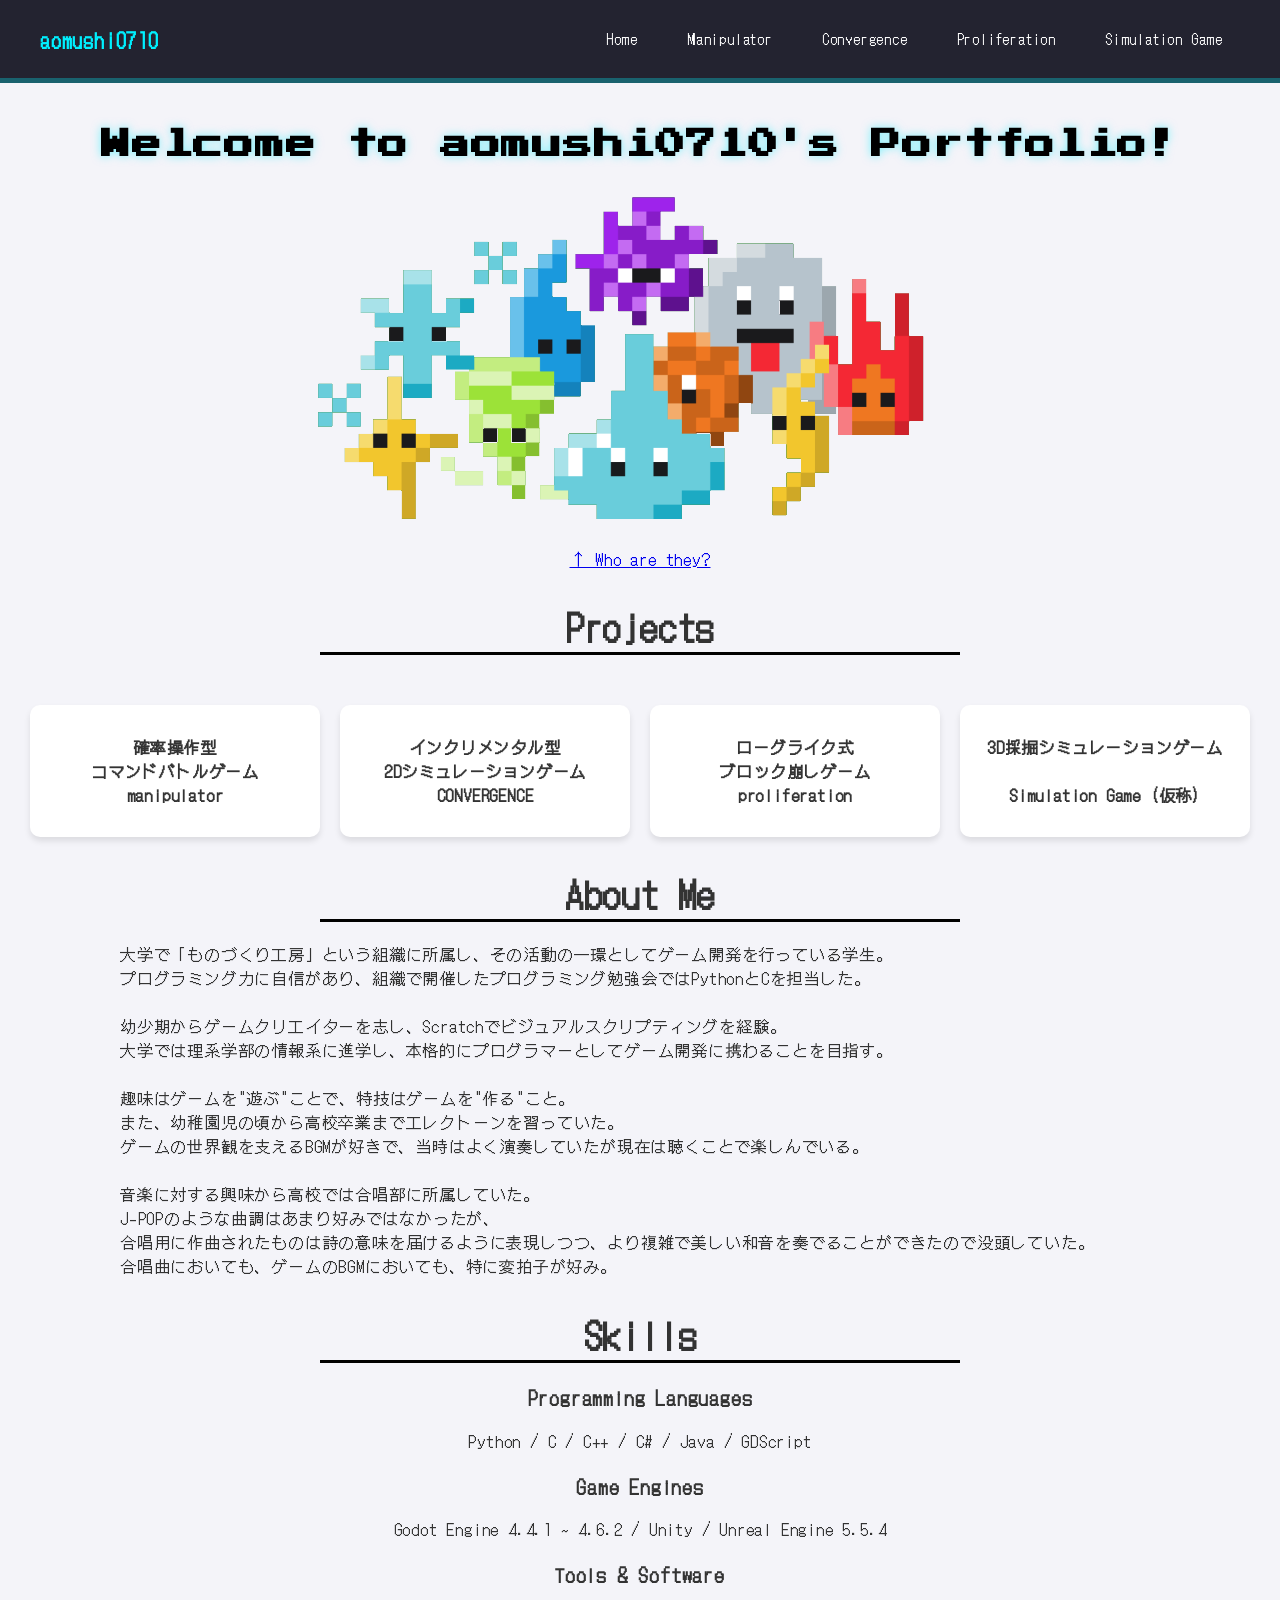
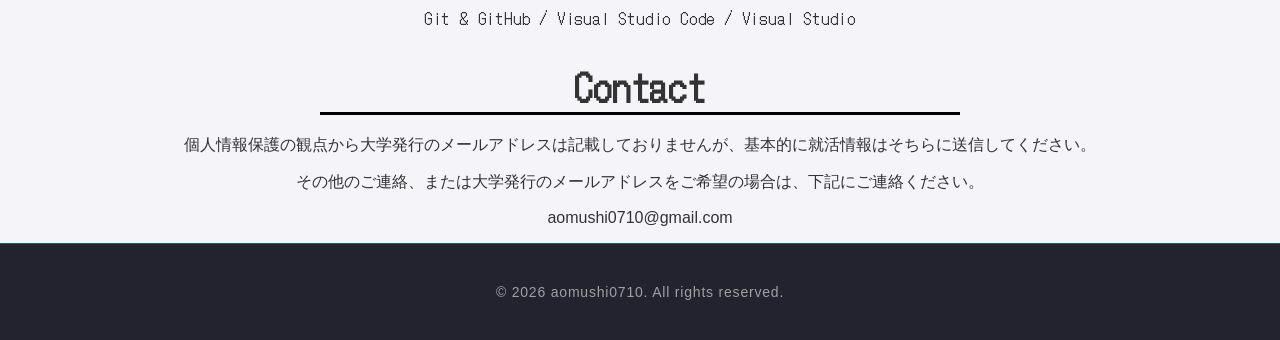
<file: index.html>
<!DOCTYPE html>
<html lang="ja">
<head>
    <meta charset="UTF-8">
    <meta name="viewport" content="width=device-width, initial-scale=1.0">
    <title>aomushi0710's Portfolio</title>

    <!-- font -->
    <link rel="preconnect" href="https://fonts.googleapis.com">
    <link rel="preconnect" href="https://fonts.gstatic.com" crossorigin>
    <link href="https://fonts.googleapis.com/css2?family=DotGothic16&family=Roboto:ital,wght@0,100..900;1,100..900&display=swap" rel="stylesheet">

    <link rel="stylesheet" href="style.css">
</head>

<header class="site-header">
    <div class="logo">aomushi0710</div>
    
    <nav class="header-nav">
        <a href="/" class="nav-btn">Home</a>
        <a href="manipulator/" class="nav-btn">Manipulator</a>
        <a href="convergence/" class="nav-btn">Convergence</a>
        <a href="proliferation/" class="nav-btn">Proliferation</a>
        <a href="simulation_game/" class="nav-btn">Simulation Game</a>
    </nav>
</header>

<body class="top-page">
    <div class="top-header">
        <h1>Welcome to aomushi0710's Portfolio!</h1>
        <img width="700" src="image/characters.png" alt="manipulatorに登場するキャラクターたち"><br>
        <a href="manipulator/">↑ Who are they?</a>
    </div>
    
    <h2>Projects</h2>
    <div class="project-links">
        <a href="manipulator/" class="card">確率操作型<br>コマンドバトルゲーム<br>manipulator</a>
        <a href="convergence/" class="card">インクリメンタル型<br>2Dシミュレーションゲーム<br>CONVERGENCE</a>
        <a href="proliferation/" class="card">ローグライク式<br>ブロック崩しゲーム<br>proliferation</a>
        <a href="simulation_game/" class="card">3D採掘シミュレーションゲーム<br><br>Simulation Game (仮称)</a>
    </div>


    <h2>About Me</h2>
    <div class="about-me">
        <p>
            大学で「ものづくり工房」という組織に所属し、その活動の一環としてゲーム開発を行っている学生。<br>
            プログラミング力に自信があり、組織で開催したプログラミング勉強会ではPythonとCを担当した。<br>
            <br>
            幼少期からゲームクリエイターを志し、Scratchでビジュアルスクリプティングを経験。<br>
            大学では理系学部の情報系に進学し、本格的にプログラマーとしてゲーム開発に携わることを目指す。<br>
            <br>
            趣味はゲームを"遊ぶ"ことで、特技はゲームを"作る"こと。<br>
            また、幼稚園児の頃から高校卒業までエレクトーンを習っていた。<br>
            ゲームの世界観を支えるBGMが好きで、当時はよく演奏していたが現在は聴くことで楽しんでいる。<br>
            <br>
            音楽に対する興味から高校では合唱部に所属していた。<br>
            J-POPのような曲調はあまり好みではなかったが、<br>
            合唱用に作曲されたものは詩の意味を届けるように表現しつつ、より複雑で美しい和音を奏でることができたので没頭していた。<br>
            合唱曲においても、ゲームのBGMにおいても、特に変拍子が好み。
        </p>
    </div>

    <h2>Skills</h2>
    <div class="skills">
        <div class="skill-category">
            <h3>Programming Languages</h3>
            Python / C / C++ / C# / Java / GDScript
        </div>

        <div class="skill-category">
            <h3>Game Engines</h3>
            Godot Engine 4.4.1 ~ 4.6.2 / Unity / Unreal Engine 5.5.4
        </div>

        <div class="skill-category">
            <h3>Tools & Software</h3>
            Git & GitHub / Visual Studio Code / Visual Studio
        </div>
    </div>

    <h2>Contact</h2>
    <div class="contact">
        <p>個人情報保護の観点から大学発行のメールアドレスは記載しておりませんが、基本的に就活情報はそちらに送信してください。</p>
        <p>その他のご連絡、または大学発行のメールアドレスをご希望の場合は、下記にご連絡ください。</p>
        <p>aomushi0710@gmail.com</p>
    </div>
</body>

<footer class="site-footer">
    <div class="footer-content">
        <p>&copy; 2026 aomushi0710. All rights reserved.</p>
    </div>
</footer>

</html>
</file>
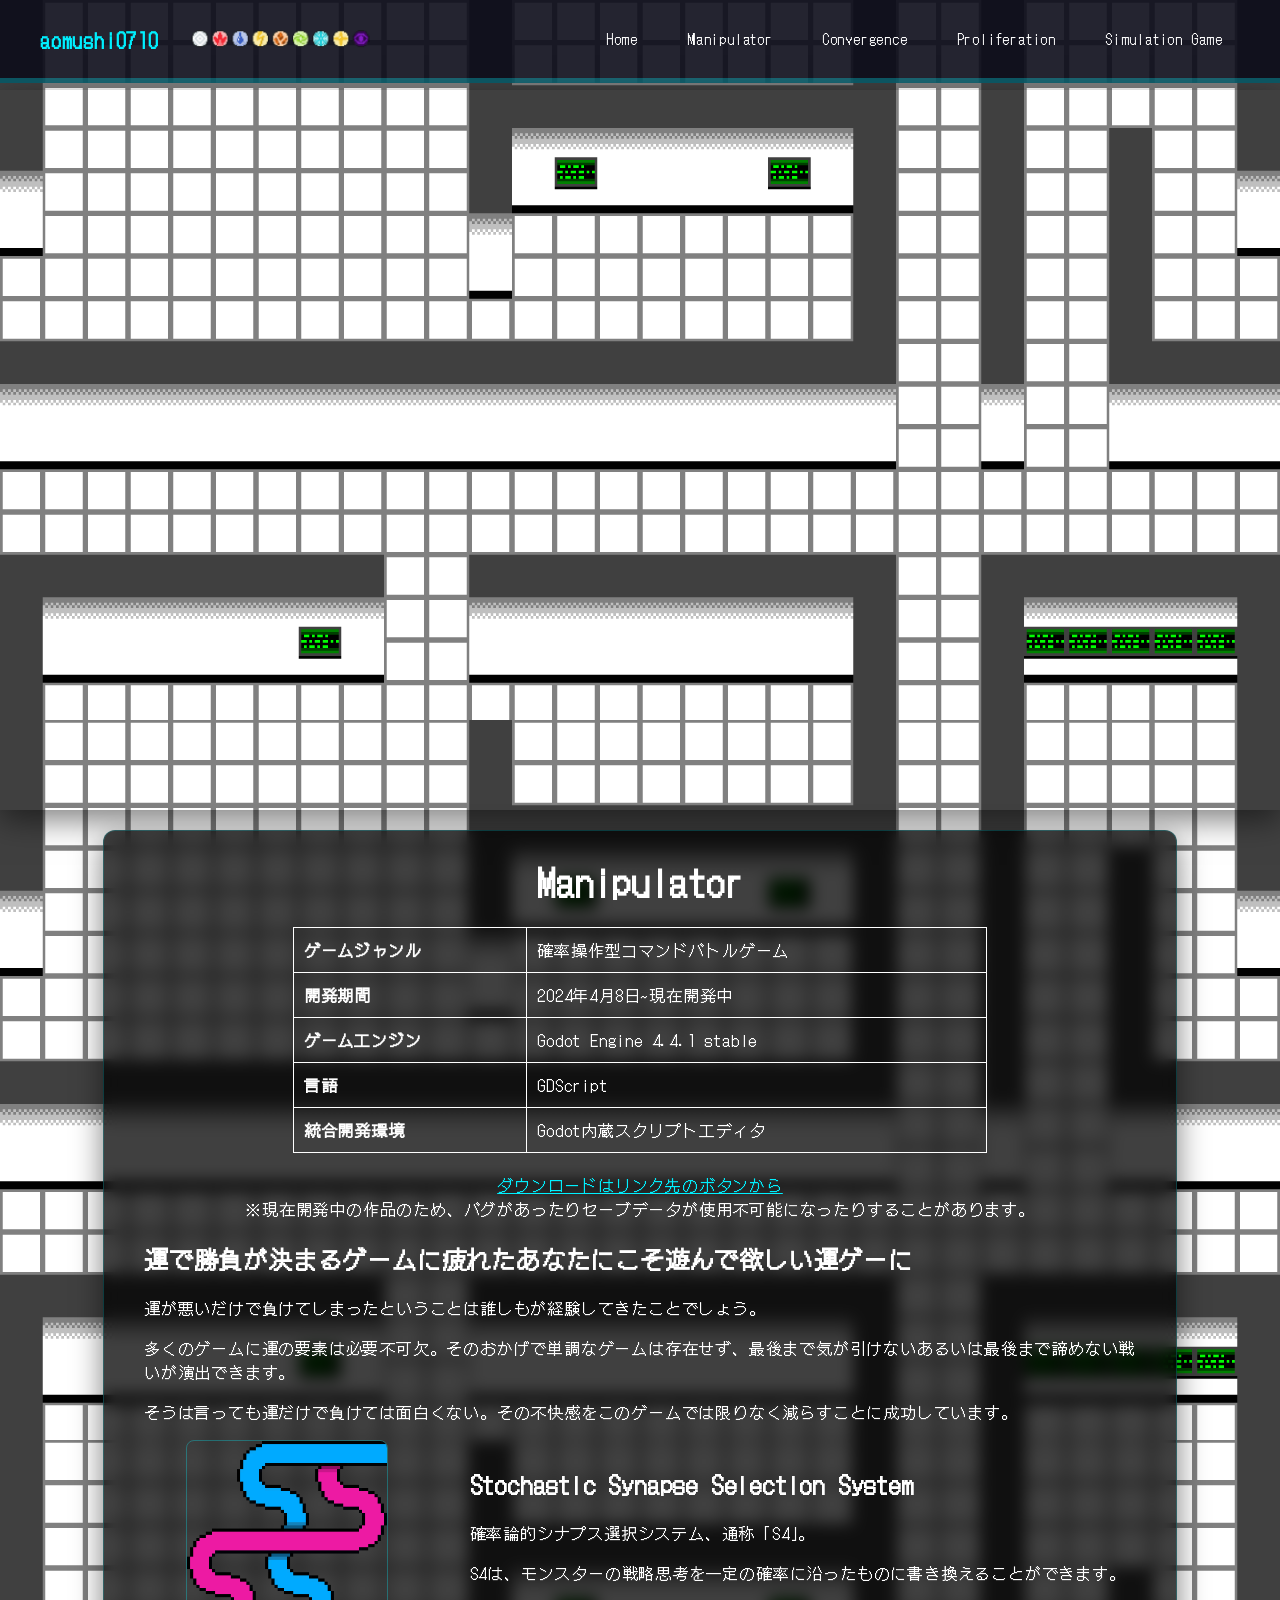
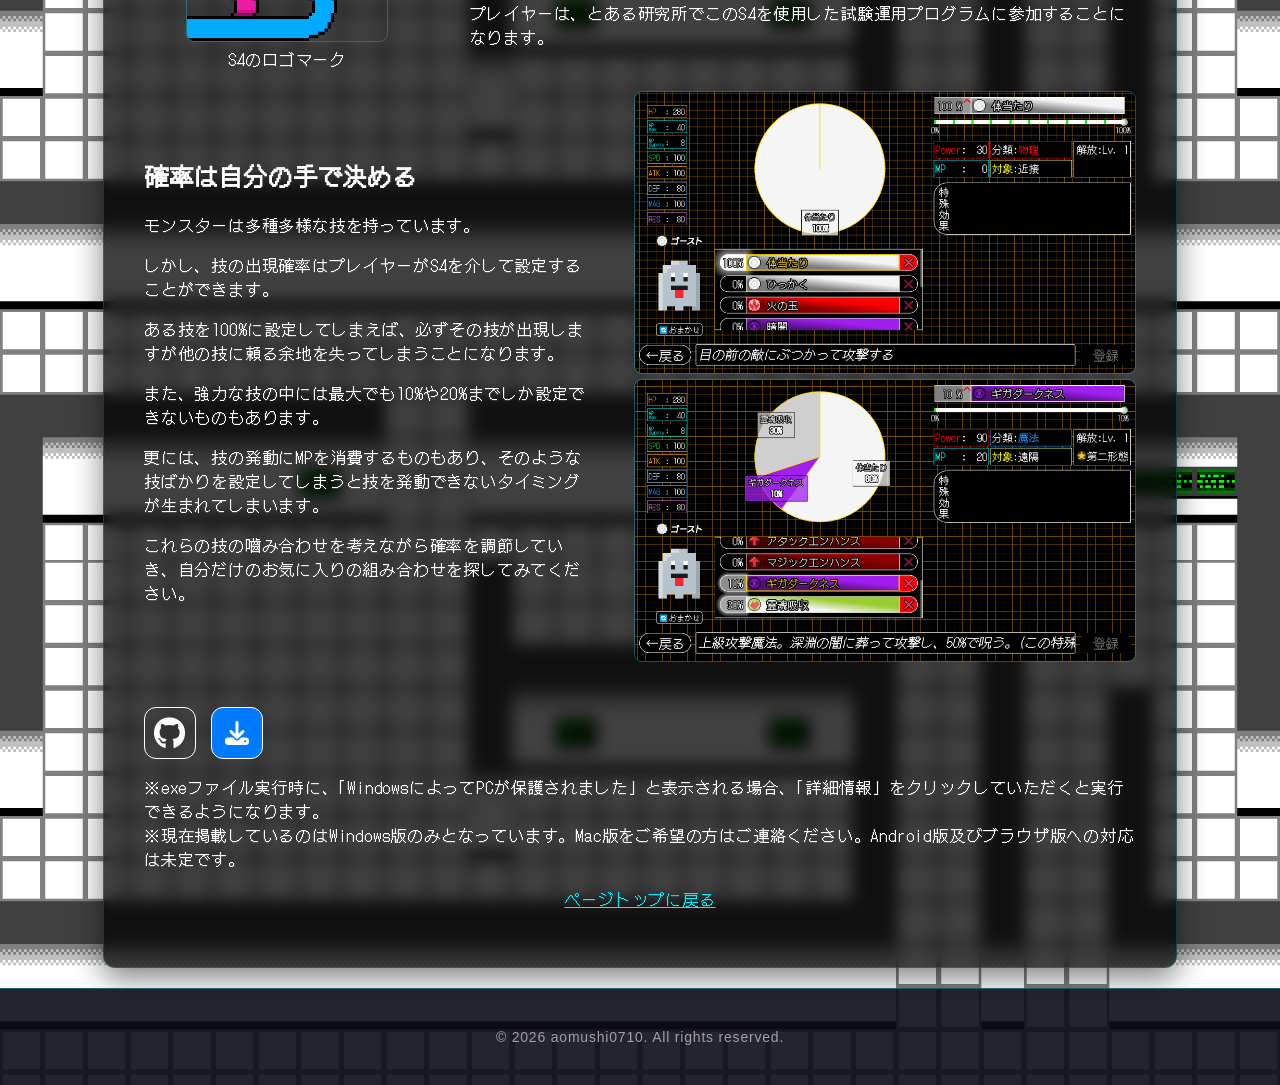
<file: manipulator/index.html>
<!DOCTYPE html>
<html lang="ja">
<head>
    <meta charset="UTF-8">
    <meta name="viewport" content="width=device-width, initial-scale=1.0">
    <title>aomushi0710's Portfolio - Manipulator</title>

    <!-- font -->
    <link rel="preconnect" href="https://fonts.googleapis.com">
    <link rel="preconnect" href="https://fonts.gstatic.com" crossorigin>
    <link href="https://fonts.googleapis.com/css2?family=DotGothic16&family=Roboto:ital,wght@0,100..900;1,100..900&display=swap" rel="stylesheet">

    <!-- icon -->
    <link rel="stylesheet" href="https://cdnjs.cloudflare.com/ajax/libs/font-awesome/6.5.1/css/all.min.css">

    <link rel="stylesheet" href="../style.css">
</head>

<body class="game-page bg-manipulator">
    <header class="site-header">
        <div class="logo">
            aomushi0710　
            <img width="180" src="../image/elements.png" alt="キャラクターたちが持つ属性のアイコン">
        </div>
        
        <nav class="header-nav">
            <a href="/" class="nav-btn">Home</a>
            <a href="/manipulator/" class="nav-btn">Manipulator</a>
            <a href="/convergence/" class="nav-btn">Convergence</a>
            <a href="/proliferation/" class="nav-btn">Proliferation</a>
            <a href="/simulation_game/" class="nav-btn">Simulation Game</a>
        </nav>
    </header>

    <div id="video-scroll-area" class="video-scroll-area">
        <div class="hero-media-container">
            <div class="media-wrapper" id="mediaWrapper">
                <iframe
                    width="560"
                    height="315"
                    src="https://www.youtube.com/embed/jXETcprABSE?si=YLvtNsN0XtcStTHt?autoplay=1&mute=1&playsinline=1"
                    title="YouTube video player"
                    frameborder="0"
                    allow="accelerometer; autoplay; clipboard-write; encrypted-media; gyroscope; picture-in-picture; web-share"
                    referrerpolicy="strict-origin-when-cross-origin"
                    allowfullscreen>
                </iframe>
            </div>
        </div>
    </div>
    

    <div class="content-section">
        <div class="glass-panel">
            <h1>Manipulator</h1>
            <table class="table">
                <tbody>
                    <tr>
                        <th>ゲームジャンル</th>
                        <td>確率操作型コマンドバトルゲーム</td>
                    </tr>
                    <tr>
                        <th>開発期間</th>
                        <td>2024年4月8日~現在開発中</td>
                    </tr>
                    <tr>
                        <th>ゲームエンジン</th>
                        <td>Godot Engine 4.4.1 stable</td>
                    </tr>
                    <tr>
                        <th>言語</th>
                        <td>GDScript</td>
                    </tr>
                    <tr>
                        <th>統合開発環境</th>
                        <td>Godot内蔵スクリプトエディタ</td>
                    </tr>
                </tbody>
            </table>

            <p class="text-center">
                <a class="text-center" href="#action-buttons">ダウンロードはリンク先のボタンから</a><br>
                ※現在開発中の作品のため、バグがあったりセーブデータが使用不可能になったりすることがあります。
            </p>

            <h2>運で勝負が決まるゲームに疲れたあなたにこそ遊んで欲しい運ゲーに</h2>
            <p>運が悪いだけで負けてしまったということは誰しもが経験してきたことでしょう。</p>
            <p>多くのゲームに運の要素は必要不可欠。そのおかげで単調なゲームは存在せず、最後まで気が引けないあるいは最後まで諦めない戦いが演出できます。</p>
            <p>そうは言っても運だけで負けては面白くない。その不快感をこのゲームでは限りなく減らすことに成功しています。</p>

            <div class="description" style="--img-ratio: 3; --text-ratio: 7;">
                <div class="description-text">
                    <h2>Stochastic Synapse Selection System</h2>
                    <p>確率論的シナプス選択システム、通称「S4」。</p>
                    <p>S4は、モンスターの戦略思考を一定の確率に沿ったものに書き換えることができます。</p>
                    <p>プレイヤーは、とある研究所でこのS4を使用した試験運用プログラムに参加することになります。</p>
                </div>
                <div class="description-image">
                    <img width="200" height="100" src="../image/S4_logo.PNG" alt="S4のロゴマーク"><br>
                    S4のロゴマーク
                </div>
            </div>

            <div class="description" style="--img-ratio: 5; --text-ratio: 5;">
                <div class="description-text">
                    <h2>確率は自分の手で決める</h2>
                    <p>モンスターは多種多様な技を持っています。</p>
                    <p>しかし、技の出現確率はプレイヤーがS4を介して設定することができます。</p>
                    <p>ある技を100%に設定してしまえば、必ずその技が出現しますが他の技に頼る余地を失ってしまうことになります。</p>
                    <p>また、強力な技の中には最大でも10%や20%までしか設定できないものもあります。</p>
                    <p>更には、技の発動にMPを消費するものもあり、そのような技ばかりを設定してしまうと技を発動できないタイミングが生まれてしまいます。</p>
                    <p>これらの技の嚙み合わせを考えながら確率を調節していき、自分だけのお気に入りの組み合わせを探してみてください。</p>
                </div>
                <div class="description-image">
                    <img width="500" height="100" src="../image/manipulator_select_1.png" alt=""><br>
                    <img width="500" height="100" src="../image/manipulator_select_2.png" alt=""><br>
                </div>
            </div>

            <div id="action-buttons" class="action-buttons">
                <a href="https://github.com/aomushi0710/battle_game" target="_blank" class="btn btn-github" aria-label="GitHub">
                    <i class="fab fa-github"></i>
                </a>
                <a href="../games/manipulator/manipulator_win_βver.5.0.4.zip" download class="btn btn-download">
                    <i class="fas fa-download"></i>
                </a>
            </div>

            <p>
                ※exeファイル実行時に、「WindowsによってPCが保護されました」と表示される場合、「詳細情報」をクリックしていただくと実行できるようになります。<br>
                ※現在掲載しているのはWindows版のみとなっています。Mac版をご希望の方はご連絡ください。Android版及びブラウザ版への対応は未定です。
            </p>

            <p class="text-center">
                <a href="#video-scroll-area">ページトップに戻る</a>
            </p>
        </div>
    </div>

    <footer class="site-footer">
        <div class="footer-content">
            <p>&copy; 2026 aomushi0710. All rights reserved.</p>
        </div>
    </footer>

    <script src="../script.js"></script>
</body>
</html>
</file>
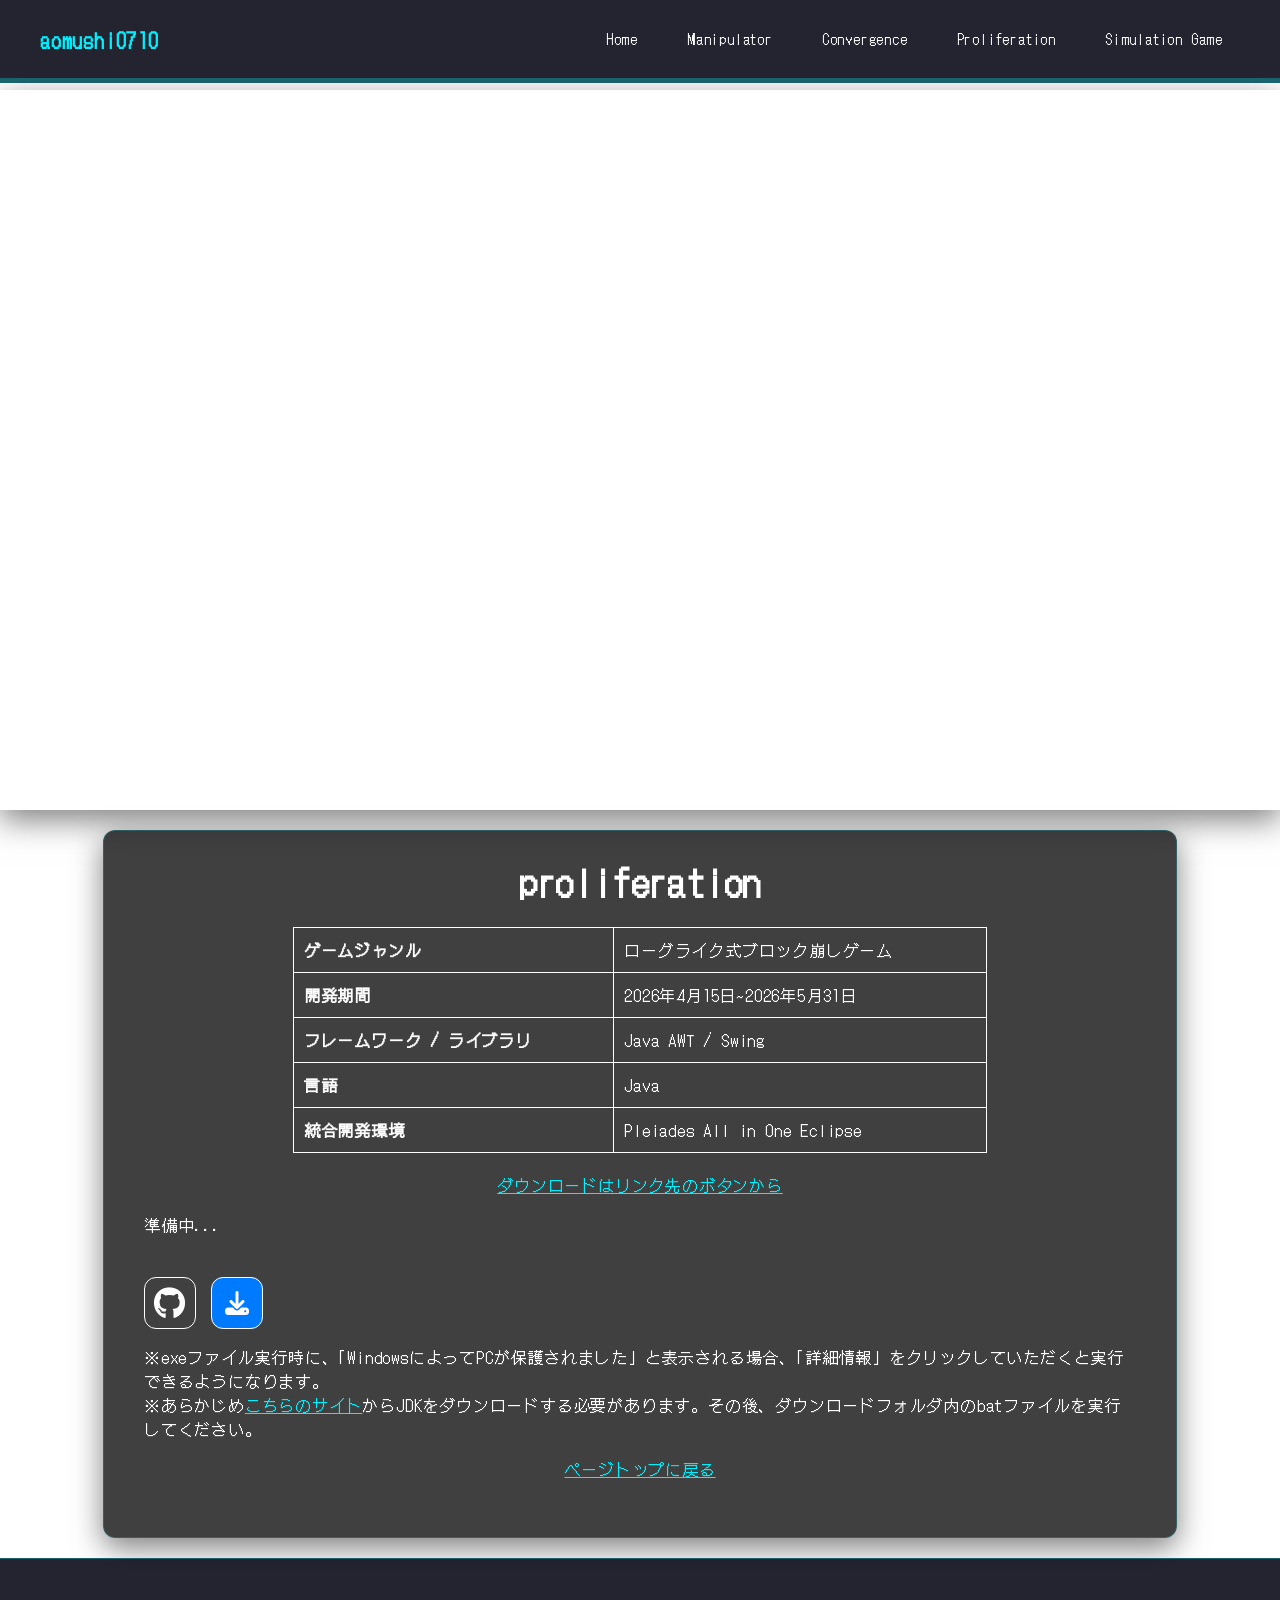
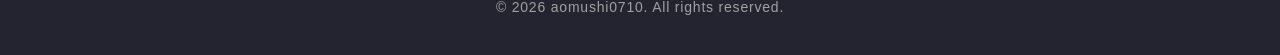
<file: proliferation/index.html>
<!DOCTYPE html>
<html lang="ja">
<head>
    <meta charset="UTF-8">
    <meta name="viewport" content="width=device-width, initial-scale=1.0">
    <title>aomushi0710's Portfolio - Proliferation</title>

    <!-- font -->
    <link rel="preconnect" href="https://fonts.googleapis.com">
    <link rel="preconnect" href="https://fonts.gstatic.com" crossorigin>
    <link href="https://fonts.googleapis.com/css2?family=DotGothic16&family=Roboto:ital,wght@0,100..900;1,100..900&display=swap" rel="stylesheet">

    <!-- icon -->
    <link rel="stylesheet" href="https://cdnjs.cloudflare.com/ajax/libs/font-awesome/6.5.1/css/all.min.css">

    <link rel="stylesheet" href="../style.css">
</head>

<header class="site-header">
    <div class="logo">
        aomushi0710　
    </div>
    
    <nav class="header-nav">
        <a href="/" class="nav-btn">Home</a>
        <a href="/manipulator/" class="nav-btn">Manipulator</a>
        <a href="/convergence/" class="nav-btn">Convergence</a>
        <a href="/proliferation/" class="nav-btn">Proliferation</a>
        <a href="/simulation_game/" class="nav-btn">Simulation Game</a>
    </nav>
</header>

<body class="game-page bg-proliferation">

    <div id="video-scroll-area" class="video-scroll-area">
        <div class="hero-media-container">
            <div class="media-wrapper" id="mediaWrapper">
                <iframe
                    width="560"
                    height="315"
                    src="https://www.youtube.com/embed/wTo1780SbaM?si=ggTfzdoMJUnDJd14?autoplay=1&mute=1&playsinline=1"
                    title="YouTube video player"
                    frameborder="0"
                    allow="accelerometer; autoplay; clipboard-write; encrypted-media; gyroscope; picture-in-picture; web-share"
                    referrerpolicy="strict-origin-when-cross-origin"
                    allowfullscreen>
                </iframe>
            </div>
        </div>
    </div>
    

    <div class="content-section">
        <div class="glass-panel">
            <h1>proliferation</h1>
            <table class="table">
                <tbody>
                    <tr>
                        <th>ゲームジャンル</th>
                        <td>ローグライク式ブロック崩しゲーム</td>
                    </tr>
                    <tr>
                        <th>開発期間</th>
                        <td>2026年4月15日~2026年5月31日</td>
                    </tr>
                    <tr>
                        <th>フレームワーク / ライブラリ</th>
                        <td>Java AWT / Swing</td>
                    </tr>
                    <tr>
                        <th>言語</th>
                        <td>Java</td>
                    </tr>
                    <tr>
                        <th>統合開発環境</th>
                        <td>Pleiades All in One Eclipse</td>
                    </tr>
                </tbody>
            </table>

            <p class="text-center">
                <a class="text-center" href="#action-buttons">ダウンロードはリンク先のボタンから</a>
            </p>

            <p>準備中...</p>

            <div id="action-buttons" class="action-buttons">
                <a href="https://github.com/aomushi0710/proliferation" target="_blank" class="btn btn-github" aria-label="GitHub">
                    <i class="fab fa-github"></i>
                </a>
                <a href="../games/proliferation/proliferation.zip" download class="btn btn-download">
                    <i class="fas fa-download"></i>
                </a>
            </div>

            <p>
                ※exeファイル実行時に、「WindowsによってPCが保護されました」と表示される場合、「詳細情報」をクリックしていただくと実行できるようになります。<br>
                ※あらかじめ<a href="https://adoptium.net/ja/" target="_blank">こちらのサイト</a>からJDKをダウンロードする必要があります。その後、ダウンロードフォルダ内のbatファイルを実行してください。
            </p>
            
            <p class="text-center">
                <a href="#video-scroll-area">ページトップに戻る</a>
            </p>
        </div>
    </div>

    <script src="../script.js"></script>
</body>

<footer class="site-footer">
    <div class="footer-content">
        <p>&copy; 2026 aomushi0710. All rights reserved.</p>
    </div>
</footer>

</html>
</file>
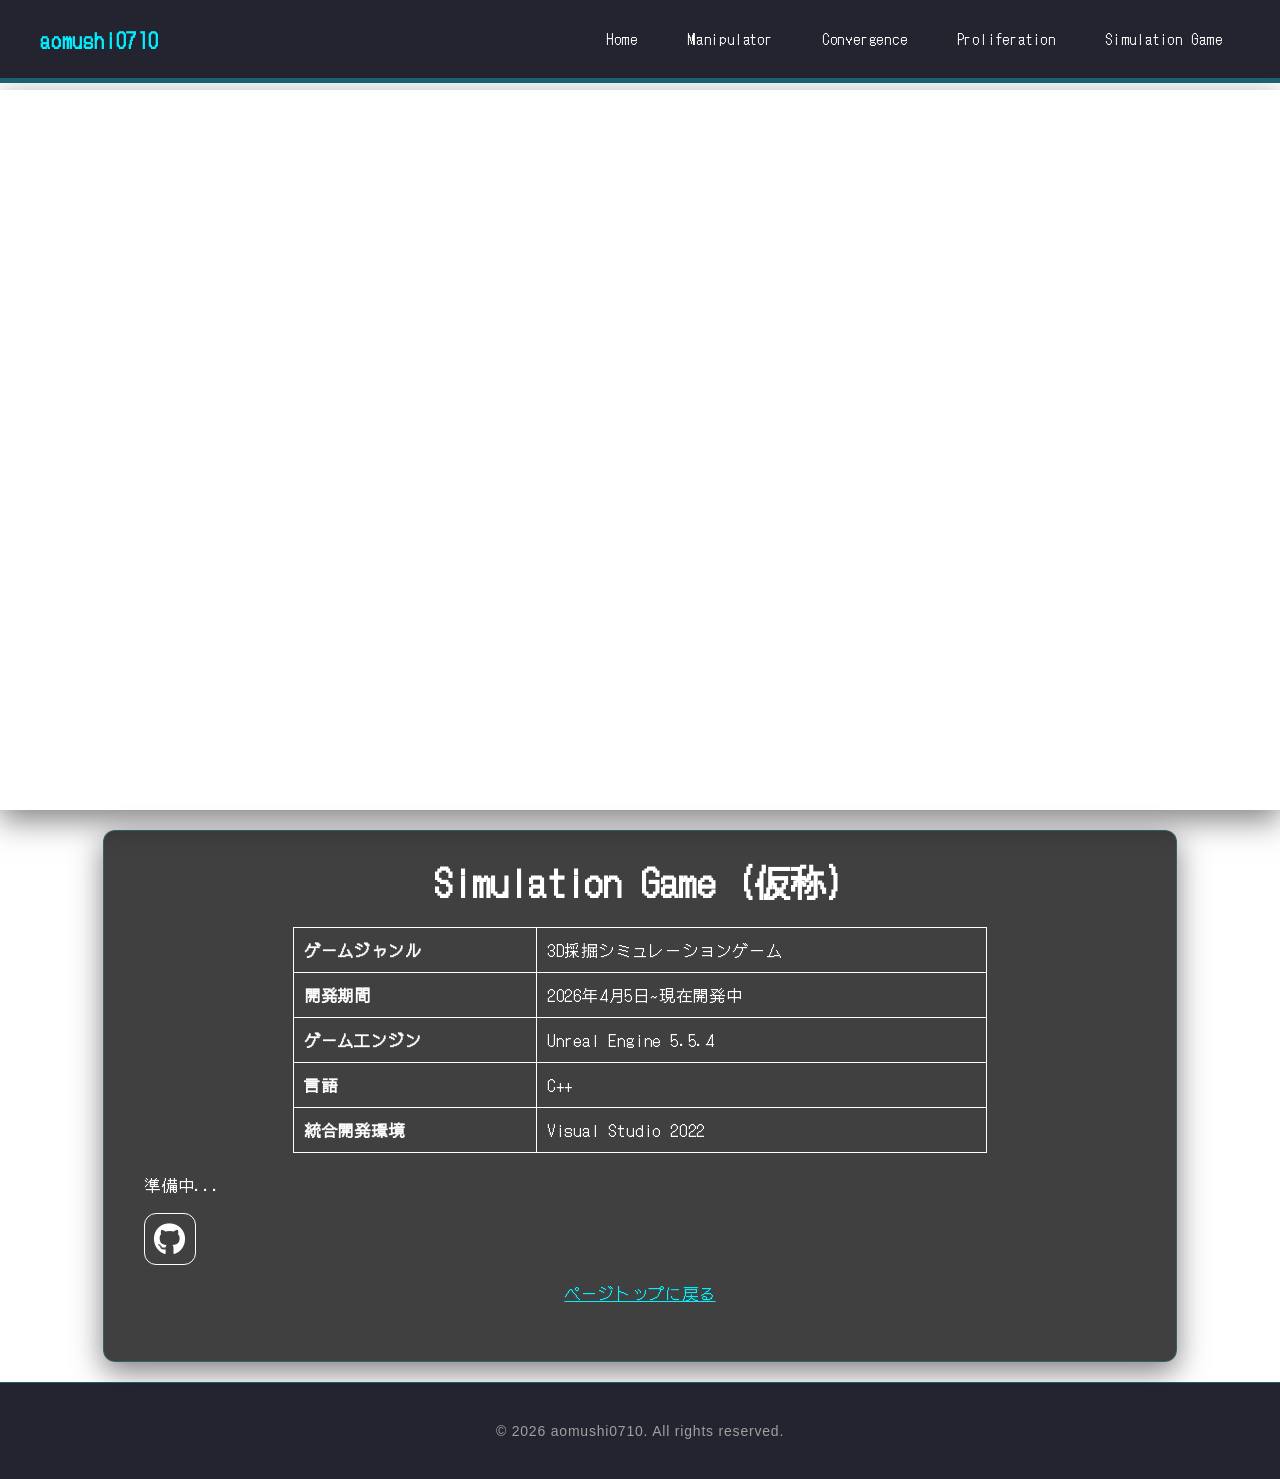
<file: simulation_game/index.html>
<!DOCTYPE html>
<html lang="ja">
<head>
    <meta charset="UTF-8">
    <meta name="viewport" content="width=device-width, initial-scale=1.0">
    <title>aomushi0710's Portfolio - Simulation Game</title>

    <!-- font -->
    <link rel="preconnect" href="https://fonts.googleapis.com">
    <link rel="preconnect" href="https://fonts.gstatic.com" crossorigin>
    <link href="https://fonts.googleapis.com/css2?family=DotGothic16&family=Roboto:ital,wght@0,100..900;1,100..900&display=swap" rel="stylesheet">

    <!-- icon -->
    <link rel="stylesheet" href="https://cdnjs.cloudflare.com/ajax/libs/font-awesome/6.5.1/css/all.min.css">

    <link rel="stylesheet" href="../style.css">
</head>

<header class="site-header">
    <div class="logo">
        aomushi0710　
    </div>
    
    <nav class="header-nav">
        <a href="/" class="nav-btn">Home</a>
        <a href="/manipulator/" class="nav-btn">Manipulator</a>
        <a href="/convergence/" class="nav-btn">Convergence</a>
        <a href="/proliferation/" class="nav-btn">Proliferation</a>
        <a href="/simulation_game/" class="nav-btn">Simulation Game</a>
    </nav>
</header>

<body class="game-page bg-proliferation">

    <div id="video-scroll-area" class="video-scroll-area">
        <div class="hero-media-container">
            <div class="media-wrapper" id="mediaWrapper">
                <iframe
                    width="560"
                    height="315"
                    src="https://www.youtube.com/embed/Oz_pkBa1510?si=FDa6VTC1k6VKZY3h?autoplay=1&mute=1&playsinline=1"
                    title="YouTube video player"
                    frameborder="0"
                    allow="accelerometer; autoplay; clipboard-write; encrypted-media; gyroscope; picture-in-picture; web-share"
                    referrerpolicy="strict-origin-when-cross-origin"
                    allowfullscreen>
                </iframe>
            </div>
        </div>
    </div>
    

    <div class="content-section">
        <div class="glass-panel">
            <h1>Simulation Game (仮称)</h1>
            <table class="table">
                <tbody>
                    <tr>
                        <th>ゲームジャンル</th>
                        <td>3D採掘シミュレーションゲーム</td>
                    </tr>
                    <tr>
                        <th>開発期間</th>
                        <td>2026年4月5日~現在開発中</td>
                    </tr>
                    <tr>
                        <th>ゲームエンジン</th>
                        <td>Unreal Engine 5.5.4</td>
                    </tr>
                    <tr>
                        <th>言語</th>
                        <td>C++</td>
                    </tr>
                    <tr>
                        <th>統合開発環境</th>
                        <td>Visual Studio 2022</td>
                    </tr>
                </tbody>
            </table>

            <p>準備中...</p>

            <div id="action-buttons" class="action_buttons">
                <a href="https://github.com/aomushi0710/simulation_game" target="_blank" class="btn btn-github" aria-label="GitHub">
                    <i class="fab fa-github"></i>
                </a>
            </div>

            <p class="text-center">
                <a href="#video-scroll-area">ページトップに戻る</a>
            </p>
        </div>
    </div>

    <script src="../script.js"></script>
</body>

<footer class="site-footer">
    <div class="footer-content">
        <p>&copy; 2026 aomushi0710. All rights reserved.</p>
    </div>
</footer>

</html>
</file>
<file: style.css>
@font-face {
    font-family: 'PressStart2P';
    src: url('font/PressStart2P.ttf') format('truetype');
    
    font-weight: normal;
    font-style: normal;
}

/* 文字やインライン要素を中央揃えにする汎用クラス */
.text-center {
    text-align: center;
}

/* 全体の基本設定 */
body {
    margin: 0;
    font-family: 'DotGothic16', Arial, sans-serif;
    color: #333;
    letter-spacing: 0.05em;
}

/* ヘッダー全体のスタイリング */
.site-header {
    display: flex;
    justify-content: space-between; /* ロゴとボタン群を左右の端に分ける */
    align-items: center;
    padding: 20px 40px;
    background-color: rgba(13, 13, 26, 0.9); /* サイバー感のある薄い黒 */
    border-bottom: 5px solid rgba(0, 240, 255, 0.3); /* シアンの細い線 */
    
    /* スクロールしてもヘッダーが常に画面の上に張り付くようにする設定 */
    position: fixed;
    top: 0;
    left: 0;
    width: 100%;
    box-sizing: border-box;
    z-index: 10; /* 動画や本文パネル（z-index: 1〜2）よりも確実に手前に出す */
}
.site-header .logo {
    color: #00f0ff;
    font-weight: bold;
    font-size: 20px;
}

.site-footer {
    background-color: rgba(13, 13, 26, 0.9);
    border-top: 1px solid rgba(0, 240, 255, 0.3);
    color: #a0a0a0;
    text-align: center;
    padding: 40px;
    width: 100%;
    box-sizing: border-box;
    position: relative;
    z-index: 2;
    margin-top: auto;
}
.footer-content p {
    margin: 0;
    font-size: 14px;
    font-family: sans-serif;
}

/* ボタンを横に並べる枠 */
.header-nav {
    display: flex;
    gap: 15px; /* ボタン同士の間隔 */
}

/* ヘッダー内ボタンの共通スタイル */
.nav-btn {
    display: inline-block;
    padding: 8px 16px;
    text-decoration: none;
    color: #fff;
    font-size: 14px;
    border: 1px solid transparent;
    border-radius: 20px;
    transition: all 0.2s ease-in-out;
}

/* マウスを乗せたときのネオンエフェクト（好みに合わせて色を変えてね） */
.nav-btn:hover {
    color: #00f0ff;
    border-color: #00f0ff;
    background-color: rgba(0, 240, 255, 0.1);
    box-shadow: 0 0 10px rgba(0, 240, 255, 0.3);
}

/* トップページのデザイン */
.top-page {
    background-color: #f4f4f9;
    text-align: center;
    padding-top: 80px;
}
.top-page h1 {
    font-family: 'PressStart2P';
    font-size: 30px;
    margin-top: 50px;
    color: #000;
    text-shadow: 0 0 10px rgba(0, 240, 255, 0.5);
}
.top-page h2 {
    font-size: 36px;
    margin-bottom: 20px;
    border-bottom: 3px solid #000;
    width: 50%;
    margin-left: auto;
    margin-right: auto;
    text-align: center;
    white-space: nowrap;
}

.project-links {
    display: flex;
    flex-wrap: wrap;
    justify-content: center;
    gap: 20px;
    margin-top: 50px;
}

.card {
    display: block;
    width: 250px;
    padding: 30px 20px;
    background: #fff;
    border-radius: 10px;
    text-decoration: none;
    color: #333;
    font-weight: bold;
    box-shadow: 0 4px 6px rgba(0,0,0,0.1);
    transition: transform 0.2s;
}
.card:hover {
    transform: translateY(-5px);
}

.about-me {
    text-align: left;
    padding: 0px 120px;
}
.contact {
    padding: 0px 120px;
    font-family: sans-serif;
    letter-spacing: 0em;
}

/* --- ゲーム紹介ページのデザイン --- */

/* 世界観に合わせた背景パターン（bodyのclassで切り替え） */
.bg-manipulator {
    background-color: #0d0d1a;
    color: #fff;

    background-image: url('image/manipulator_background.png');
    background-size: 100% auto;
    background-repeat: repeat-y;
}
.bg-fantasy { background-color: #2b3a27; color: #f0e6d2; }
.bg-java { background-color: #e6e6e6; color: #333; }
.bg-unreal { background-color: #1a1a1a; color: #e0e0e0; }

.video-scroll-area {
    height: 90vh; 
}

/* 画面固定されるヒーローエリア */
.hero-media-container {
    position: sticky;
    top: 0;
    left: 0;
    width: 100%;
    height: 100vh;
    display: flex;
    justify-content: center;
    align-items: center;

    z-index: 1;
    pointer-events: none;
}

/* スクロールで縮小されるラッパー */
.media-wrapper {
    pointer-events: auto;

    width: min(100%, calc((100vh - 140px) * 16 / 9));
    aspect-ratio: 16 / 9;
    margin: 0 auto;

    overflow: hidden;
    border-radius: 15px;
    transform-origin: center;
    box-shadow: 0 10px 30px rgba(0,0,0,0.5);

    animation: fadeIn 1.5s ease-in-out forwards;
}
.media-wrapper img, .media-wrapper video, .media-wrapper iframe {
    width: 100%;
    height: 100%;
    object-fit: cover;
    border: none;
}

@keyframes fadeIn {
    0% {
        opacity: 0;
    }
    100% {
        opacity: 1;
    }
}

/* 下から被さってくる本文エリア */
.content-section {
    position: relative;
    z-index: 2;

    display: flex;
    justify-content: center;
    align-items: flex-start;
    padding: 20px 20px; /* 上下にゆったり余白を持たせる */
}
.content-section h1 {
    font-size: 36px;
    margin-bottom: 20px;
    text-align: center;
}

.content-box {
    max-width: 800px;
    width: 100%;
    margin: 0 auto;
    padding: 40px;
    border-radius: 15px;
    
    /* サイバーパンク風のすりガラス設定 */
    background: rgba(0, 0, 0, 0.75); 
    color: #fff;
    backdrop-filter: blur(10px);
    border: 1px solid rgba(0, 240, 255, 0.3); /* シアンの細い枠線 */
    box-shadow: 0 10px 30px rgba(0, 0, 0, 0.5), 
                0 0 15px rgba(0, 240, 255, 0.1);
}

.table {
    width: 70%;
    border-collapse: collapse;
    margin: 20px auto;
    text-align: left;
}
.table th, .table td {
    padding: 10px;
    border: 1px solid #FFF;
}

/* ゲームを囲む箱の設定 */
.game-window {
    width: 100%;
    max-width: 800px; 
    margin: 40px auto; /* 画面の中央に寄せる */
    
    aspect-ratio: 16 / 9; 
    
    border: 2px solid rgba(0, 240, 255, 0.5);
    box-shadow: 0 0 20px rgba(0, 240, 255, 0.3);
    border-radius: 8px;
    overflow: hidden;
}

/* iframe自体の設定 */
.game-window iframe {
    width: 100%;
    height: 100%;
    border: none; /* iframe特有のダサい標準枠線を消す */
}

/* 明るいテーマ（Java用）のときはすりガラスの色を白ベースに反転 */
.bg-java .content-box {
    background: rgba(255, 255, 255, 0.8);
    color: #333;
    border: 1px solid rgba(0, 0, 0, 0.1);
    box-shadow: 0 10px 30px rgba(0, 0, 0, 0.1);
}

.glass-panel {
    background-color: rgba(0, 0, 0, 0.75); /* 後ろの固定背景が透ける */
    color: #fff;
    padding: 0px 40px 40px 40px;
    border-radius: 12px;
    width: 80%;
    backdrop-filter: blur(8px);
    
    border: 1px solid rgba(0, 240, 255, 0.2);
    box-shadow: 0 10px 30px rgba(0, 0, 0, 0.5);
}

.description {
    display: flex;
    align-items: center;
    justify-content: space-between; /* 左右に綺麗に分ける */
    gap: 40px;
    margin-bottom: 20px;
}
.description-text {
    flex: var(--text-ratio, 1);
}
.description-image {
    flex: var(--img-ratio, 1);
    text-align: center;
}
.description-image img {
    height: auto;
    border-radius: 8px;
    border: 1px solid rgba(0, 240, 255, 0.3); /* シアンの細い枠線 */
}
.description:nth-child(even) {
    flex-direction: row-reverse;
}

/* テキストリンクの色調整（.btnクラスを持つボタンは除外） */
.glass-panel a:not(.btn) {
    color: #00f0ff; /* 文字色を明るいシアンにする */
    text-decoration: underline; /* リンクだと分かりやすいように下線を引く */
    transition: all 0.2s ease-in-out;
}

/* マウスを乗せたときのネオンエフェクト */
.glass-panel a:not(.btn):hover {
    color: #fff; /* 文字を白くする */
    text-shadow: 0 0 10px rgba(0, 240, 255, 0.8); /* シアン色に光らせる */
}

/* ボタンのデザイン */
.action-buttons {
    display: flex;
    gap: 15px;
    margin-top: 40px;
}
.manipulator_buttons {
    /* ① 色の設定 */
    background-color: #007bff; /* ボタンの背景色（青色） */
    color: #ffffff;            /* 文字の色（白色） */

    /* ② 形とサイズの調整 */
    padding: 12px 24px;        /* 内側の余白（上下 12px、左右 24px） */
    border: none;              /* 枠線を消す */
    border-radius: 32px;        /* 角の丸み（数値を大きくすると丸くなる） */

    /* ③ フォントの調整 */
    font-size: 16px;           /* 文字の大きさ */
    font-weight: bold;         /* 文字を太字にする */

    cursor: pointer;           /* マウスを乗せたときに指のマークにする */
}
.btn {
    padding: 12px 24px;
    border-radius: 32px;
    text-decoration: none;
    color: #fff;
    text-align: center;

    /* サイバーパンク感を出すための枠線 */
    border: 2px solid transparent; 
    
    /* 変化の速度（ネオンの伸縮を少しキレのある0.2秒に調整） */
    transition: all 0.2s ease-in-out;
    position: relative;
    overflow: hidden;
}
.btn-github { 
    width: 50px;
    height: 50px;
    padding: 0;
    
    display: flex;
    align-items: center;
    justify-content: center;
    
    font-size: 32px;
    border: 1px solid #fff;
    border-radius: 12px;
}
.btn-download { 
    background-color: #007bff; 
    
    width: 50px;
    height: 50px;
    padding: 0;
    
    display: flex;
    align-items: center;
    justify-content: center;
    
    font-size: 24px;
    border: 1px solid #fff;
    border-radius: 12px;
}
.btn-download { 
    background-color: #007bff; 
    
    /* GitHubボタンと同じサイズ・配置設定 */
    width: 50px;
    height: 50px;
    padding: 0;
    
    display: flex;
    align-items: center;
    justify-content: center;
    
    font-size: 24px; /* アイコンのサイズ（GitHubの32pxより少し小さめが綺麗です） */
    border-radius: 12px; /* .btn標準の32pxから、GitHubと同じ12pxの角丸に変更 */
}
.back-link { color: inherit; text-decoration: none; display: inline-block; margin-bottom: 20px; }

/* =========================================
   スマホ用のレイアウト調整（レスポンシブデザイン）
   ========================================= */
@media (max-width: 768px) {
    .site-header {
        padding: 10px 15px; /* 全体的な余白を狭くする */
        flex-direction: column; /* ロゴとボタン群を縦に並べる */
        align-items: flex-start; /* 左寄せにする */
        gap: 15px; /* ロゴとボタン群の間隔を狭くする */
    }

    /* メニューを折り返し可能にして画面内に収める */
    .header-nav {
        flex-wrap: wrap; 
        justify-content: center;
        gap: 8px; /* ボタン同士の間隔を少し狭める */
    }

    /* ジグザグレイアウトを「縦並び」に強制する */
    .description,
    .description:nth-child(even) {
        flex-direction: column !important; /* 横並び・左右反転を解除して縦にする */
        gap: 20px; /* 画像と文章の隙間を縮める */
        margin-bottom: 50px;
    }

    /* 画像と文章の幅を画面いっぱいに広げる */
    .description-image, 
    .description-text {
        width: 100%;
    }

    .description-image img {
        width: 100%; /* 画像を画面幅いっぱいに広げる */
        height: auto; /* 高さは自動調整 */
    }

    /* 中央寄せした表（テーブル）がはみ出さないようにする */
    .table {
        width: 100%; /* PCでは70%や600pxだったものを、スマホでは画面幅いっぱいに */
        font-size: 14px; /* 文字を少し小さくして収まりやすくする */
    }
}
</file>
